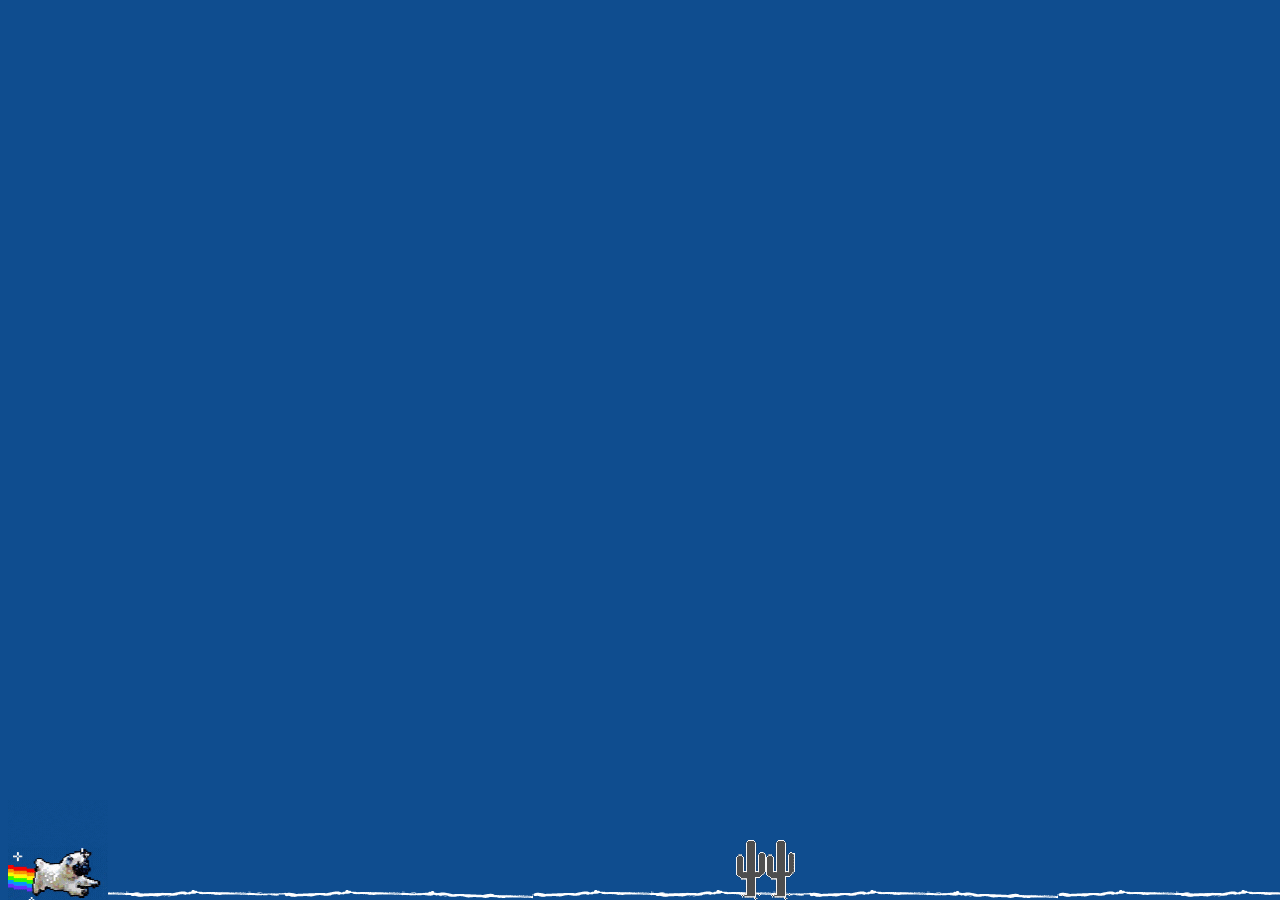
<file: 03 Desafios/jogo-dinossauro-pug-dio/index.html>
<!DOCTYPE html>
<html lang="en">
<head>
    <meta charset="UTF-8">
    <title>Dio Pug Dinossauro Game</title>
  <link rel="stylesheet" href="style.css"></link>
  <script src="script.js" charset="UTF-8" defer></script>
</head>
<body>
  <div class="background">
    <div class="pugdino"></div>
  </div>
</body>
</html>
</file>
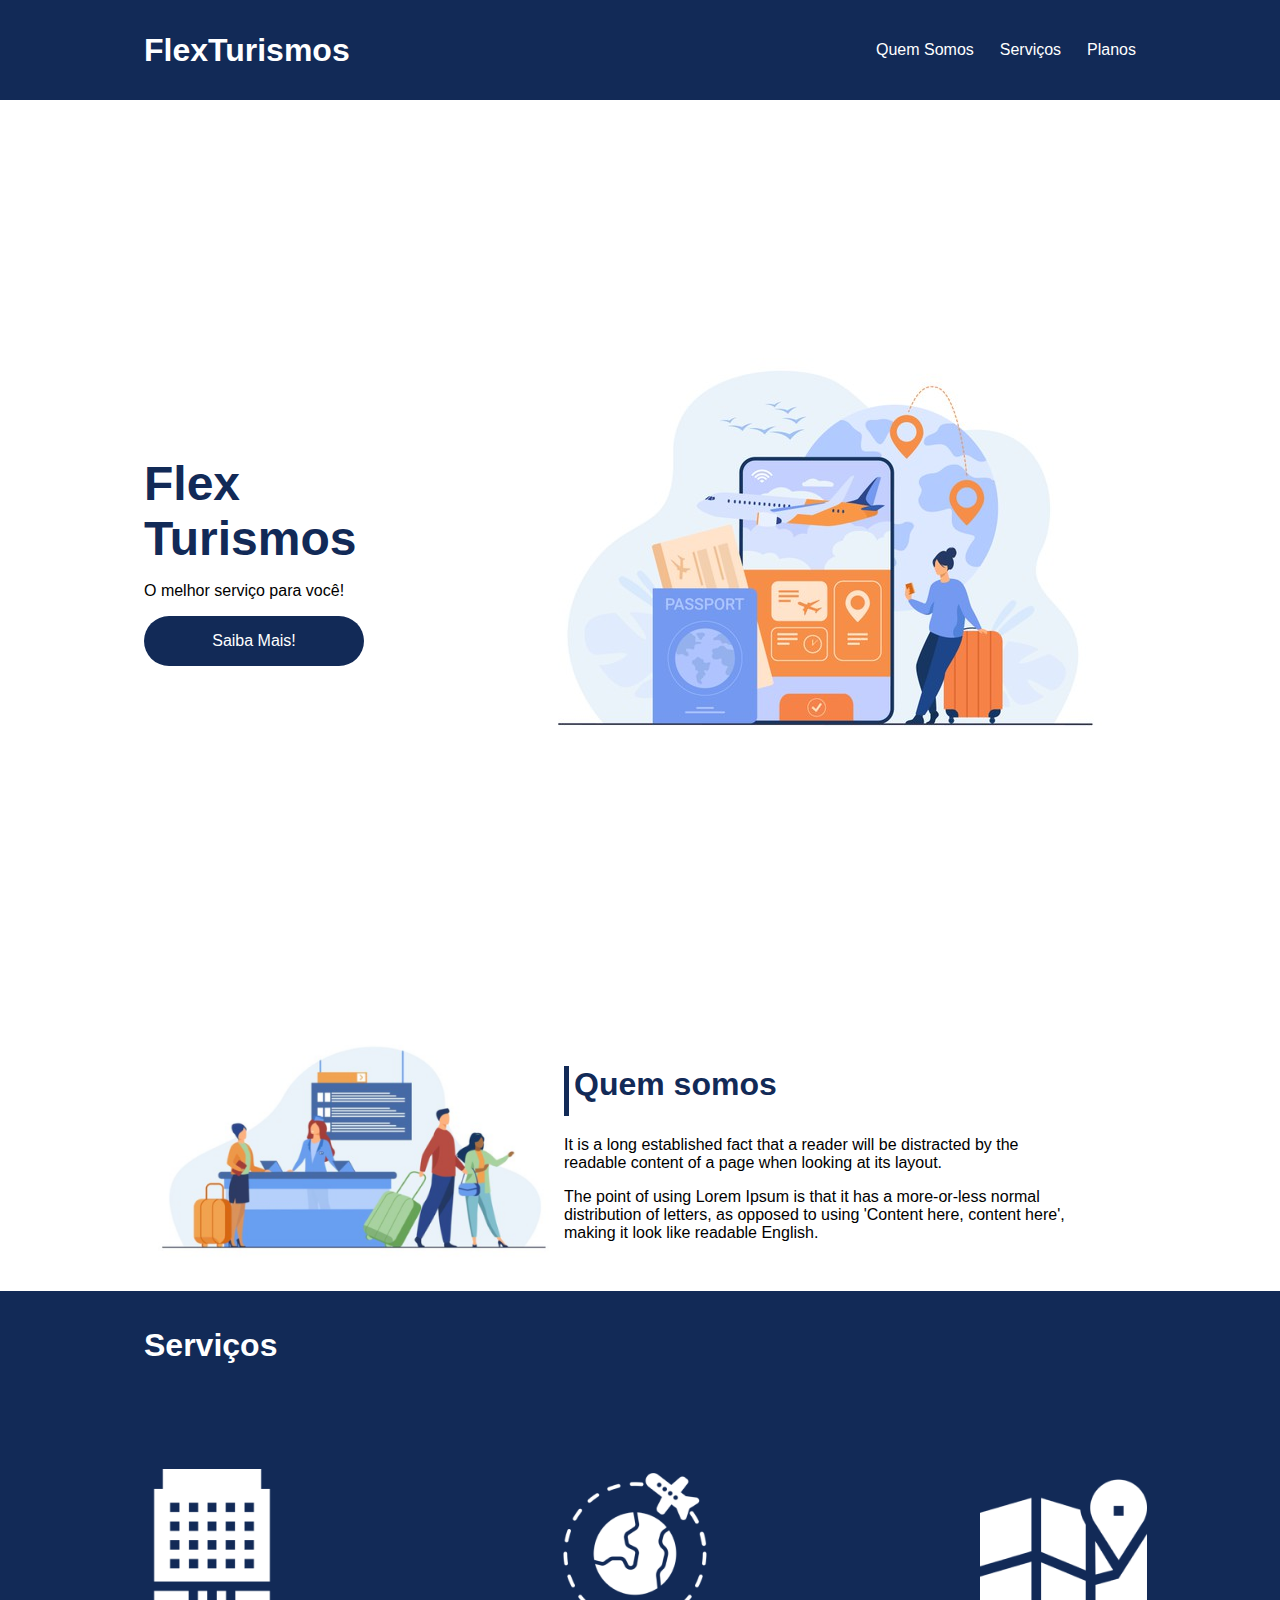
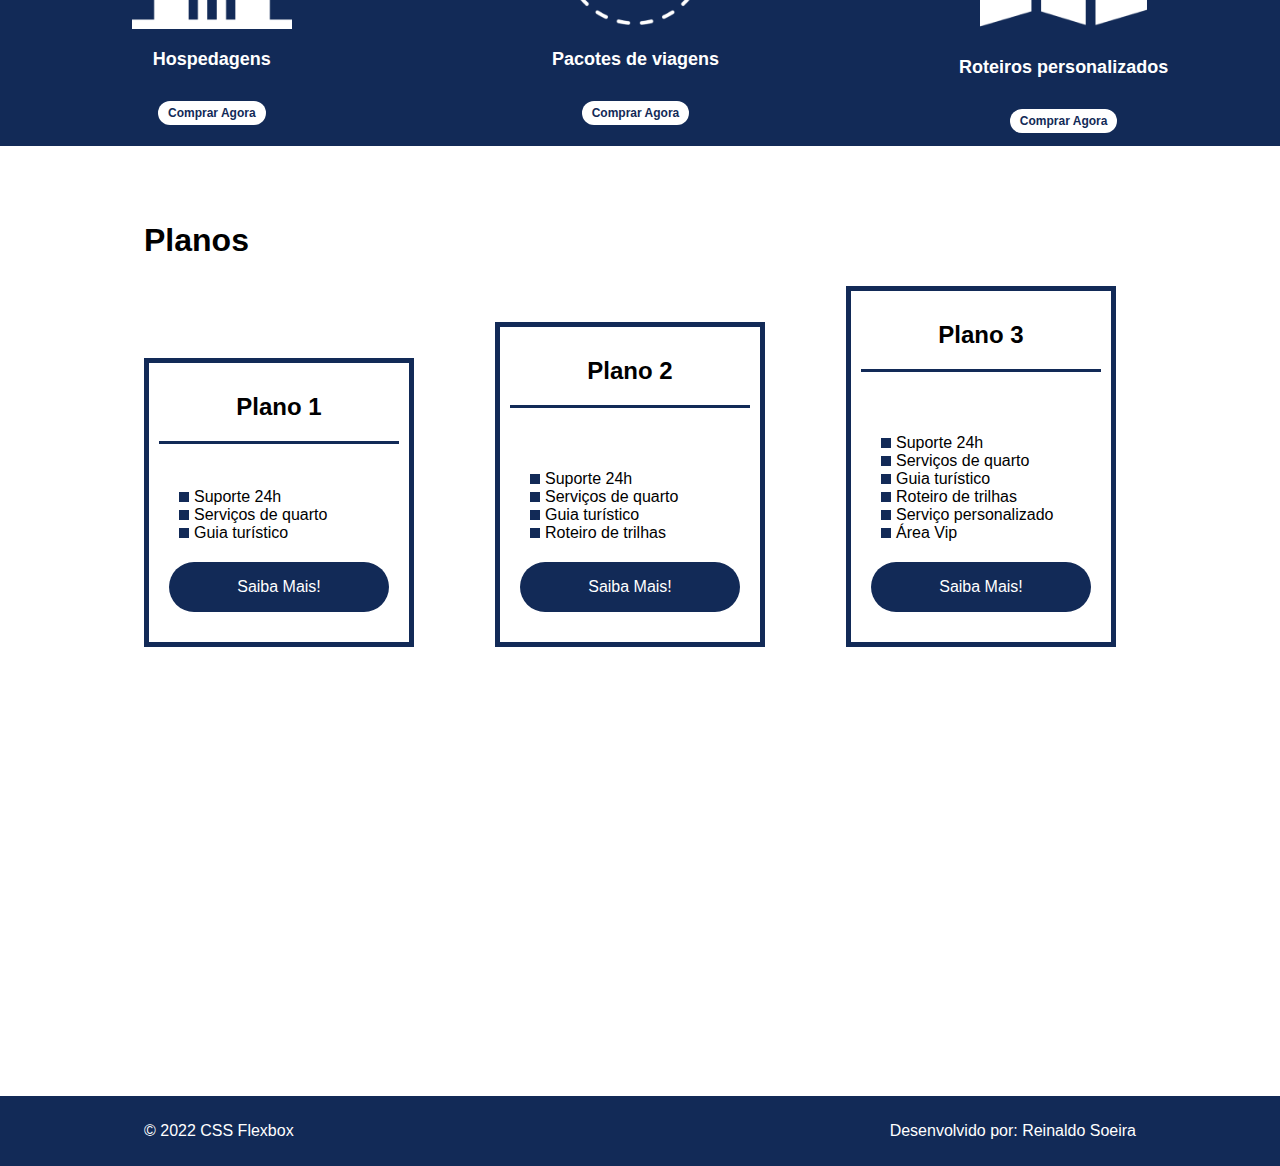
<file: 01 Cursos/02 aula_flexbox_dio/flex-projeto/index.html>
<!DOCTYPE html>
<html lang="pt-br">
<head>
    <meta charset="UTF-8">
    <meta name="viewport" content="width=device-width, initial-scale=1.0">
    <title class="flex-container">Flex Turismos</title>
    <link rel="stylesheet" href="./style.css">
</head>
<body>
    <header>
        <div class="flex-container menu">
            <div><h1>FlexTurismos</h1></div>
            <ul class="list-itens">
                <li><a href="#quem-somos">Quem Somos</a></li>
                <li><a href="#servicos">Serviços</a></li>
                <li><a href="#planos">Planos</a></li>
            </div>
        </ul>
    </header>

    <div class="flex-container apresentacao">
        <div class="texto-apresentacao">
            <h1>Flex <br>Turismos</h1>
            <p>O melhor serviço para você!</p>
            <a href="" class="btn">Saiba Mais!</a>
        </div>

        <div>
            <div><img src="./images/0-main.png" alt="banner de apresentação"></div>
        </div>
    </div>

    <div class="flex-container" id="quem-somos">
        
        <div>
            <h2>Quem somos</h2>
            <p>It is a long established fact that a reader will be distracted by the readable content of a page when looking at its layout. </p>
            <p>The point of using Lorem Ipsum is that it has a more-or-less normal distribution of letters, as opposed to using 'Content here, content here', making it look like readable English.</p>
        </div>

        <div>
            <img src="./images/1-quem-somos.png" alt="balcão de atendimento">
        </div>
    </div>

    <div class="container-externo">
        <div class="flex-container" id="servicos">
            <h2>Serviços</h2>
        </div>

        <div class="list-servicos">
            <div class="item-servico">
                <div><img src="./images/icon-2.png" alt="hospedagens"></div>
                <p>Hospedagens</p>
                <a href="#">Comprar Agora</a>
            </div>

            <div class="item-servico">
               <div><img src="./images/icon-1.png" alt="pacote de viagens"></div>
               <p>Pacotes de viagens</p>
               <a href="#">Comprar Agora</a>
            </div>

            <div class="item-servico">
                <div><img src="./images/icon-3.png" alt="roteiros personalizados"></div>
                <p>Roteiros personalizados</p>
                <a href="#">Comprar Agora</a>
            </div>

        </div>
    </div>

    <div class="flex-container" id="planos">

        <div><h2>Planos</h2></div>

        <div class="list-planos">
            <div class="item-plano">
                <h3>Plano 1</h3>
                <ul>
                    <li>Suporte 24h</li>
                    <li>Serviços de quarto</li>
                    <li>Guia turístico</li>
                </ul>
                <a href="#" class="btn">Saiba Mais!</a>
            </div>
    
            <div class="item-plano">
                <h3>Plano 2</h3>
                <br>
                <ul>
                    <li>Suporte 24h</li>
                    <li>Serviços de quarto</li>
                    <li>Guia turístico</li>
                    <li>Roteiro de trilhas</li>                    
                </ul>
                <a href="#" class="btn">Saiba Mais!</a>
            </div>
    
            <div class="item-plano">
                <h3>Plano 3</h3>
                <br>
                <ul>
                    <li>Suporte 24h</li>
                    <li>Serviços de quarto</li>
                    <li>Guia turístico</li>
                    <li>Roteiro de trilhas</li>
                    <li>Serviço personalizado</li>
                    <li>Área Vip</li>
                </ul>
                <a href="#" class="btn">Saiba Mais!</a>
            </div>
        </div>
    </div>

    <footer>
        <div class="flex-container footer">
            <p>&copy; 2022 CSS Flexbox</p>
            <p>Desenvolvido por: Reinaldo Soeira</p>
        </div>
        
    </footer>
</body>
</html>
</file>
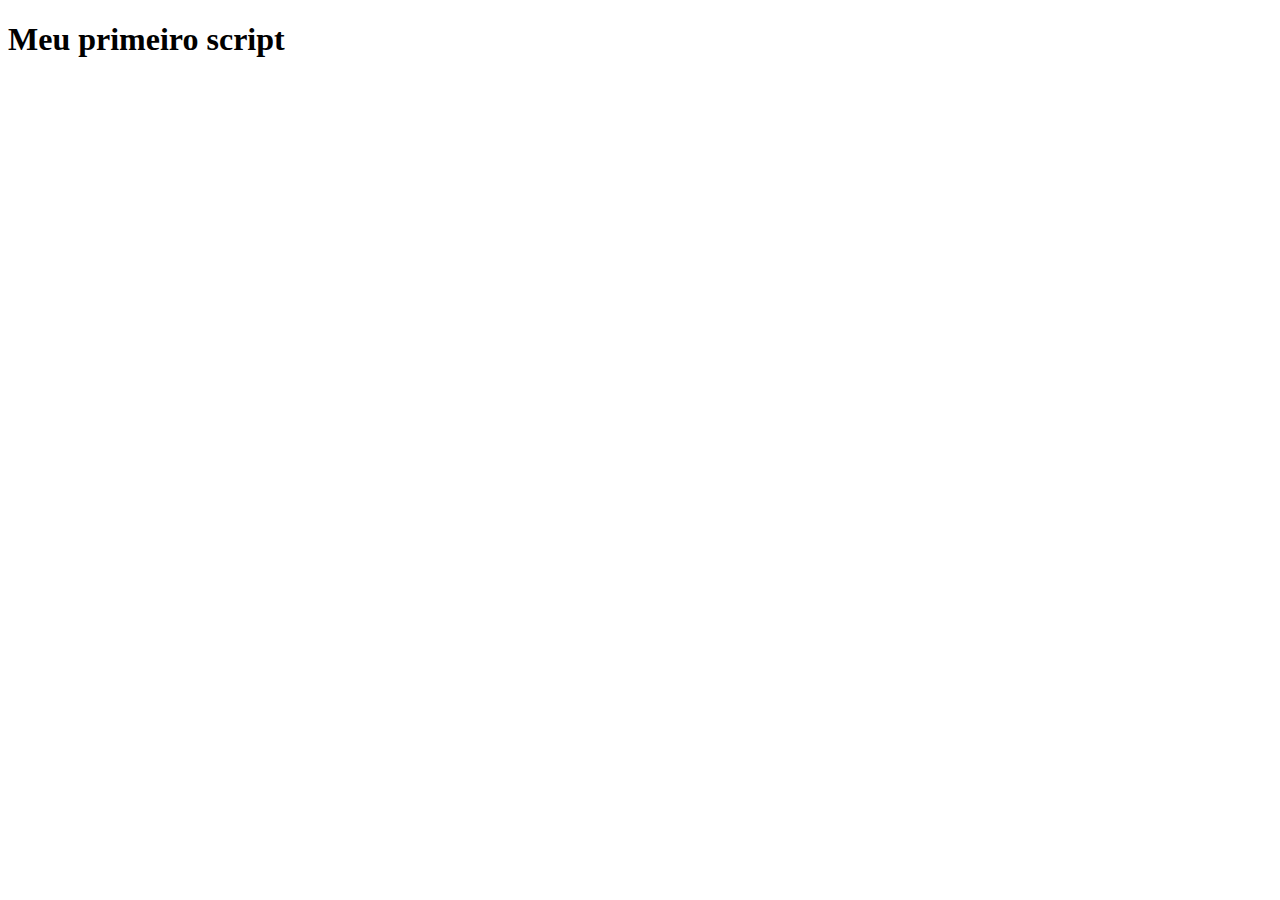
<file: 01 Cursos/03 aula_javaScript/Aula 1 - o que danado é JavaScript/index.html>
<!DOCTYPE html>
<html lang="pt-br">
<head>
    <meta charset="UTF-8">
    <meta http-equiv="X-UA-Compatible" content="IE=edge">
    <meta name="viewport" content="width=device-width, initial-scale=1.0">
    <title>Meu primeiro script</title>
</head>
<body>
    <!-- Criando tag de título -->
    <h1>Meu primeiro script</h1>

    <!-- criando tag de script externo -->
    <!-- deixar a tag no final do html -->
    <script src="script.js"></script>
</body>
</html>
</file>
<file: 03 Desafios/jogo-dinossauro-pug-dio/style.css>
body {
    background: #0F4D8F;
  }
  
  .pugdino {
    position: absolute;
    bottom: 0;
    background-image: url(pug.gif);
    width: 100px;
    height: 100px;
  }
  
  .cactus {
    position: absolute;
    width: 60px;
    height: 60px;
    bottom: 0;
    background-image: url(cactus.png);
  }
  
  .game-over {
    text-align: center;
    color: #fff;
    margin: 200px 0;
    font-family: arial;   
  }

  .game-over{
    background-image: url(gameOver.gif);
  }
  
    @keyframes slideright {
    from {
        background-position: 70000%;
    }
    to {
        background-position: 0%;
    }
  }
  
  .background {
    position: absolute;
    bottom: 0px;
    background-image: url('background.png');
    background-repeat: repeat-x;
    animation: slideright 600s infinite linear;
    -webkit-animation: slideright 600s infinite linear;
    width: 100%;
    height: 200px;
  }
</file>
<file: 01 Cursos/02 aula_flexbox_dio/flex-projeto/style.css>
body{
    margin: 0;
    padding: 0;
    font-family: 'Open Sans', sans-serif;
}

ul{
    list-style: none;
    margin: 0;
    padding: 0;
}

ul li a{
    text-decoration: none;
}

div img{
    display: block;
    width: 100%;
}

.flex-container{
    display: flex;
    max-width: 992px;
    margin: auto;
    width: 100%;
    min-width: 320px;
        
}

header{
    background-color: #122a57;
    height: 100px;
    display: flex;
    align-items: center;
    color: #fff;
}

header .list-itens{
    display: flex;
    max-width: 260px;
    width: 100%;
    justify-content: space-between;
    align-items: center;
}

.list-itens li a{
    color: #fff;
}
header .menu{
    justify-content: space-between;
}

.apresentacao{
    height: 100vh;
    align-items: center;
    justify-content: space-between;
}

.apresentacao .texto-apresentacao{
    min-height: 200px;
}

.texto-apresentacao h1{
    color:#122a57;
    font-size: 48px;
    margin-bottom: 10px;    
}

.btn{
    background-color: #122a57;
    color: #fff;
    text-align: center;
    border-radius: 30px;
    width: 220px;
    display: block;
    text-decoration: none;
    height: 50px;
    line-height: 50px;
    margin-top: 10px;
    margin-bottom: 10px;
}

#quem-somos {
    flex-direction: row-reverse;
    align-items: center;
    justify-content: space-between;
}

#quem-somos h2{
    font-size: 32px;
    color: #122a57;
    display: flex;
    margin-bottom: 20px;

}

#quem-somos h2::before{
    content: "";
    height: 50px;
    width: 5px;
    margin-right: 5px;
    background-color: #122a57;
    position: relative;
}

#quem-somos p{
    margin-bottom: 10px;
    width: 90%;
}

#quem-somos img{
    min-width: 420px;
}

.container-externo {
    background-color: #122a57;
    width: 100%;
}

#servicos{
    flex-direction: column;
    padding-top: 10px;
    padding-bottom: 100px;
}

#servicos h2{
    color: #fff;
    font-size: 32px;
    margin-bottom: 5px;
}

.list-servicos{
    display: flex;
    justify-content: space-around;
}

.list-servicos .item-servico{
    text-align: center;
}

.item-servico a{
    width: 220px;
    background-color: #fff;
    border-radius: 30px;
    height: 50px;
    text-align: center;
    margin-top: 10px;
    line-height: 50px;
    padding: 5px 10px;
    color: #122a57;
    font-size: 12px;
    text-decoration: none;
    font-weight: 700;

}

.item-servico p{
    font-weight: 700;
    font-size: 18px;
    color: #fff;
    margin-top: 20px;
}

.item-servico img{
    width: 80%;
    margin: auto;
}



#planos{
    flex-direction: column;
    min-height: 100vh;
    padding-top: 50px;

}

#planos h2{
    font-size: 32px;

}


.list-planos{
    display: flex;
    align-items: flex-end;
    justify-content: space-between;
}

.item-plano{
    flex: 1;
    border: 5px solid #122a57;
    margin-right: 20px;
    padding: 10px;
    max-width: 240px;
    
}

.item-plano .btn{
    margin: auto;
    margin-bottom: 20px;
}

.item-plano h3{
    font-size: 24px;
    display: flex;
    flex-direction: column;
    text-align: center;
    margin-top: 20px;
}

.item-plano h3::after{
    content: "";
    background-color: #122a57;
    width: 100%;
    height: 3px;
    margin-top: 20px;
    margin-bottom: 10px;
}

.item-plano ul{
    padding: 10px 20px;
    display: flex;
    flex-direction: column;
    margin-bottom: 10px;
}

.item-plano ul li{
    display: flex;
    flex-wrap: nowrap;
    align-items: center;

}

.item-plano ul li::before{
    content: "";
    width: 10px;
    height: 10px;
    background-color: #122a57;
    margin-right: 5px;
}

footer{
    background-color: #122a57;
    height: 70px;
    display: flex;
    align-items: center;
}

footer .footer{
    justify-content: space-between;
    color: #fff;
}


/* molibe */
@media(max-width: 992px){
    .flex-container{
        flex-direction: column;
    }

    .apresentacao{
        flex-direction: column-reverse;
    }
    .apresentacao .texto-apresentacao{
        width: 100%;
    }
    #quem-somos{
        flex-direction: column-reverse;
    }
    #quem-somos img{
        min-width: 320px;
        margin: auto;
    }

    .list-servicos {
        flex-direction: column;
    }
    .item-servico img{
        width: 50%;
        margin: auto;
    }
    .list-planos{
        flex-direction: column;
        align-items: flex-start;
        margin-bottom: 20px;

    }
    .list-planos .item-plano{
        max-width: 90%;
        margin: auto;
        width: 100%;    
        margin-bottom: 20px;    
    }

}
</file>
